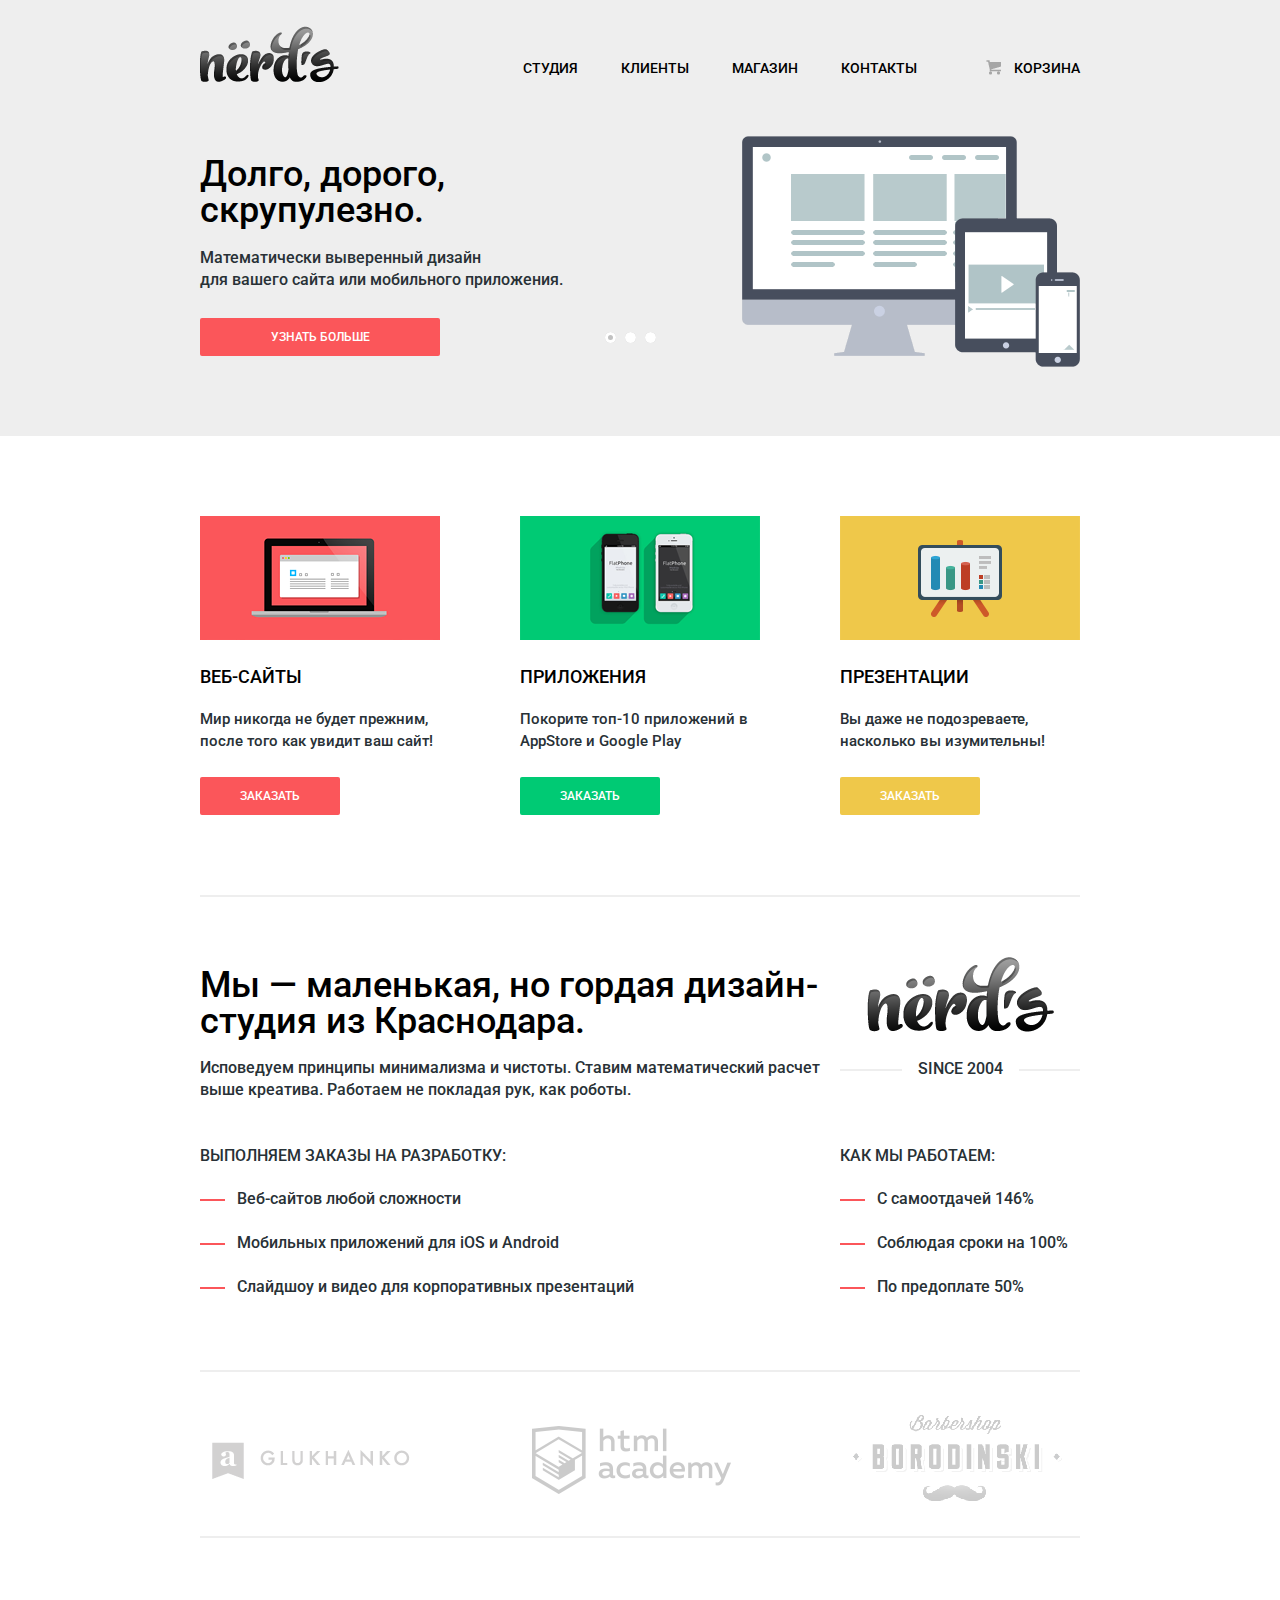
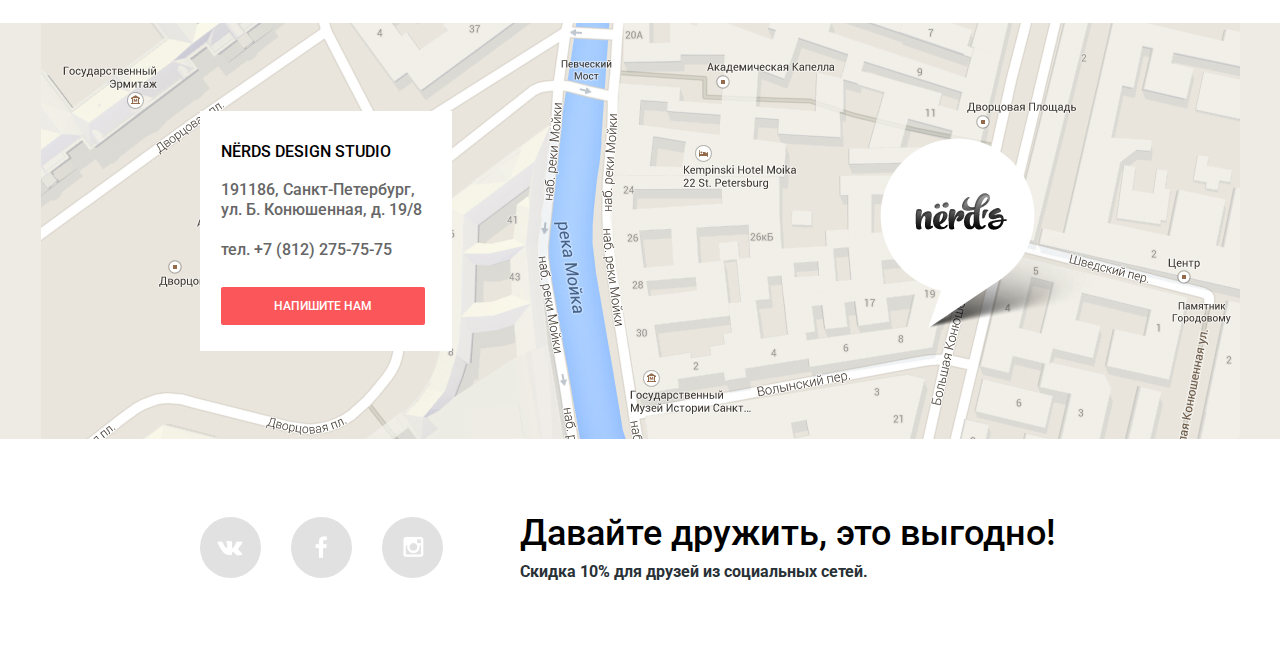
<file: index.html>
<!DOCTYPE html>
<html lang="ru">
  <head>
    <meta charset="utf-8">
    <title>HTML Academy: Нёрдс</title>
    <link href="https://fonts.googleapis.com/css?family=Roboto:400,500,700&subset=latin,cyrillic" rel="stylesheet" type="text/css">
    <link rel="stylesheet" href="css/normalize.css">
    <link rel="stylesheet" href="css/style.css">
  </head>
  <body>
    <header class="main-header">
      <div class="container">
        <div class="logo">
          <img src="img/logo/main-logo.png" alt="nerd's" width="139" height="56">
        </div>
        <div class="navigation-item basket">
          <a href="#">Корзина</a>
        </div>
        <nav class="main-navigation">
          <ul class="navigation">
            <li class="navigation-item navigation-item_active">
              <a>Студия</a>
            </li>
            <li class="navigation-item">
              <a href="#">Клиенты</a>
            </li>
            <li class="navigation-item">
              <a href="catalog.html">Магазин</a>
            </li>
            <li class="navigation-item">
              <a href="#">Контакты</a>
            </li>
          </ul>
        </nav>
        <div class="slider">
          <form>
            <input type="radio" id="slide1" name="slider-switch" value="1" class="for-slide1" checked>
            <input type="radio" id="slide2" name="slider-switch" value="2" class="for-slide2">
            <input type="radio" id="slide3" name="slider-switch" value="3" class="for-slide3">
            <ul class="slider-list">
              <li class="slider-item">
                <div class="short-information">
                  <h2>Долго, дорого,<br>
                    скрупулезно.</h2>
                  <p>
                    Математически выверенный дизайн<br>
                    для вашего сайта или мобильного приложения.
                  </p>
                  <a href="#" class="btn red-btn">Узнать больше</a>
                </div>
                <img src="img/other/devices.png" alt="Компьютер" width="338" height="231">
              </li>
              <li class="slider-item">
                <div class="short-information">
                  <h2>Любите ли вы математику, как любим ее мы?</h2>
                  <p>
                    Нашим дизайнерам мы удаляем нейроны, ответственные
                    за креатив, чтобы дать им возможность все просчитать
                  </p>
                  <a href="#" class="btn red-btn">Узнать больше</a>
                </div>
                <img src="img/other/calc.png" alt="Калькулятор" width="230" height="249">
              </li>
              <li class="slider-item">
                <div class="short-information">
                  <h2>Только наркотики,<br>
                    только хардкор!</h2>
                  <p>
                    Все дизайнерские решения в нашей компании принимаются
                    только под воздействием качественных галлюциногенов
                  </p>
                  <a href="#" class="btn red-btn">Узнать больше</a>
                </div>
                <img src="img/other/robot.png" alt="Робот" width="333" height="319">
              </li>
            </ul>
            <div class="slider-switch">
              <label for="slide1" class="slide1"></label>
              <label for="slide2" class="slide2"></label>
              <label for="slide3" class="slide3"></label>
            </div>
          </form>
        </div>
      </div>
    </header>
    <main>
      <div class="container">
        <ul class="all-services hr">
          <li class="service">
            <img src="img/other/web-site.png" alt="Веб-сайты" width="240" height="124">
            <h3>Веб-сайты</h3>
            <p>Мир никогда не будет прежним, после того как увидит ваш сайт!</p>
            <a href="#" class="btn red-btn">Заказать</a>
          </li>
          <li class="service">
            <img src="img/other/mobile-site.png" alt="Приложения" width="240" height="124">
            <h3>Приложения</h3>
            <p>Покорите топ-10 приложений в AppStore и Google Play</p>
            <a href="#" class="btn green-btn">Заказать</a>
          </li>
          <li class="service">
            <img src="img/other/presentation.png" alt="Презентации" width="240" height="124">
            <h3>Презентации</h3>
            <p>Вы даже не подозреваете, насколько вы изумительны!</p>
            <a href="#" class="btn yellow-btn">Заказать</a>
          </li>
        </ul>
        <div class="content-box hr">
          <div class="column">
            <div class="info info-left">
              <h2>Мы &mdash; маленькая, но гордая дизайн-студия из Краснодара.</h2>
              <p>
                Исповедуем принципы минимализма и чистоты. Ставим математический
                расчет выше креатива. Работаем не покладая рук, как роботы.
              </p>
            </div>
            <div class="info info-right">
              <img src="img/logo/main-logo-big.png" alt="nerd's" width="187" height="75">
              <div class="gray-line">
                <h4>Since 2004</h4>
              </div>
            </div>
          </div>
          <div class="column">
            <div class="info info-left">
              <h4>Выполняем заказы на разработку:</h4>
              <ul class="list-info">
                <li>Веб-сайтов любой сложности</li>
                <li>Мобильных приложений для iOS и Android</li>
                <li>Слайдшоу и видео для корпоративных презентаций</li>
              </ul>
            </div>
            <div class="info info-right">
              <h4>Как мы работаем:</h4>
              <ul class="list-info">
                <li>С самоотдачей 146%</li>
                <li>Соблюдая сроки на 100%</li>
                <li>По предоплате 50%</li>
              </ul>
            </div>
          </div>
        </div>
        <div class="all-logos hr">
          <div class="client-logo">
            <a href="#">
              <img src="img/logo/logo-glukhanko.png" alt="GLUKHANKO" width="198" height="37">
            </a>
          </div>
          <div class="client-logo">
            <a href="#">
              <img src="img/logo/logo-htmlacademy.png" alt="HTML Academy" width="199" height="68">
            </a>
          </div>
          <div class="client-logo">
            <a href="#">
              <img src="img/logo/logo-borodinski.png" alt="Borodinski" width="209" height="90">
            </a>
          </div>
        </div>
      </div>
      <div class="contacts">
        <div class="map">
          <div class="container">
            <div class="contacts-detail">
              <h4>NЁRDS DESIGN STUDIO</h4>
              <p>
                191186, Санкт-Петербург,<br>
                ул. Б. Конюшенная, д. 19/8
              </p>
              <p>тел. +7 (812) 275-75-75</p>
              <a href="#" class="btn red-btn">Напишите нам</a>
            </div>
          </div>
          <iframe src="https://www.google.com/maps/embed?pb=!1m16!1m12!1m3!1d1998.5989424124054!2d30.32089461618313!3d59.9387968690478!2m3!1f0!2f0!3f0!3m2!1i1024!2i768!4f13.1!2m1!1z0JHQvtC70YzRiNCw0Y8g0JrQvtC90Y7RiNC10L3QvdCw0Y8g0YPQu9C40YbQsCwg0LPQvtGA0L7QtCDQodCw0L3QutGCLdCf0LXRgtC10YDQsdGD0YDQsywg0KHQsNC90LrRgi3Qn9C10YLQtdGA0LHRg9GA0LMgMTkvOA!5e0!3m2!1sru!2sru!4v1456317498662" width="100%" height="416" frameborder="0" style="border:0" allowfullscreen></iframe>
        </div>
      </div>
    </main>
    <div class="transparent-background">
      <div class="popup">
        <form action="#">
          <div class="form-item">
            <label for="user-name" class="form-legend">Ваше имя:</label>
            <input type="text" name="user-name" id="user-name" placeholder="Представьтесь, пожалуйста" class="feed-back">
          </div>
          <div class="form-item">
            <label for="e-mail" class="form-legend">Ваш e-mail:</label>
            <input type="email" name="e-mail" id="e-mail" placeholder="Для отправки ответа" class="feed-back">
          </div>
          <div class="form-item-big">
            <label for="message" class="form-legend">Текст письма:</label>
            <textarea name="message" id="message" placeholder="В свободной форме" class="feed-back"></textarea>
          </div>
          <input type="submit" value="Отправить" class="btn red-btn">
        </form>
        <a href="#" class="cross">Закрыть</a>
      </div>
    </div>
    <footer class="main-footer">
      <div class="container clearfix">
        <div class="social">
          <a href="#" class="social-network vkontakte">ВКонтакте</a>
          <a href="#" class="social-network facebook">Фэйсбук</a>
          <a href="#" class="social-network instagram">Инстаграм</a>
        </div>
        <div class="friendship">
          <h2>Давайте дружить, это выгодно!</h2>
          <p>Скидка 10% для друзей из социальных сетей.</p>
        </div>
      </div>
    </footer>
    <script src="js/script.js"></script>
  </body>
</html>
</file>
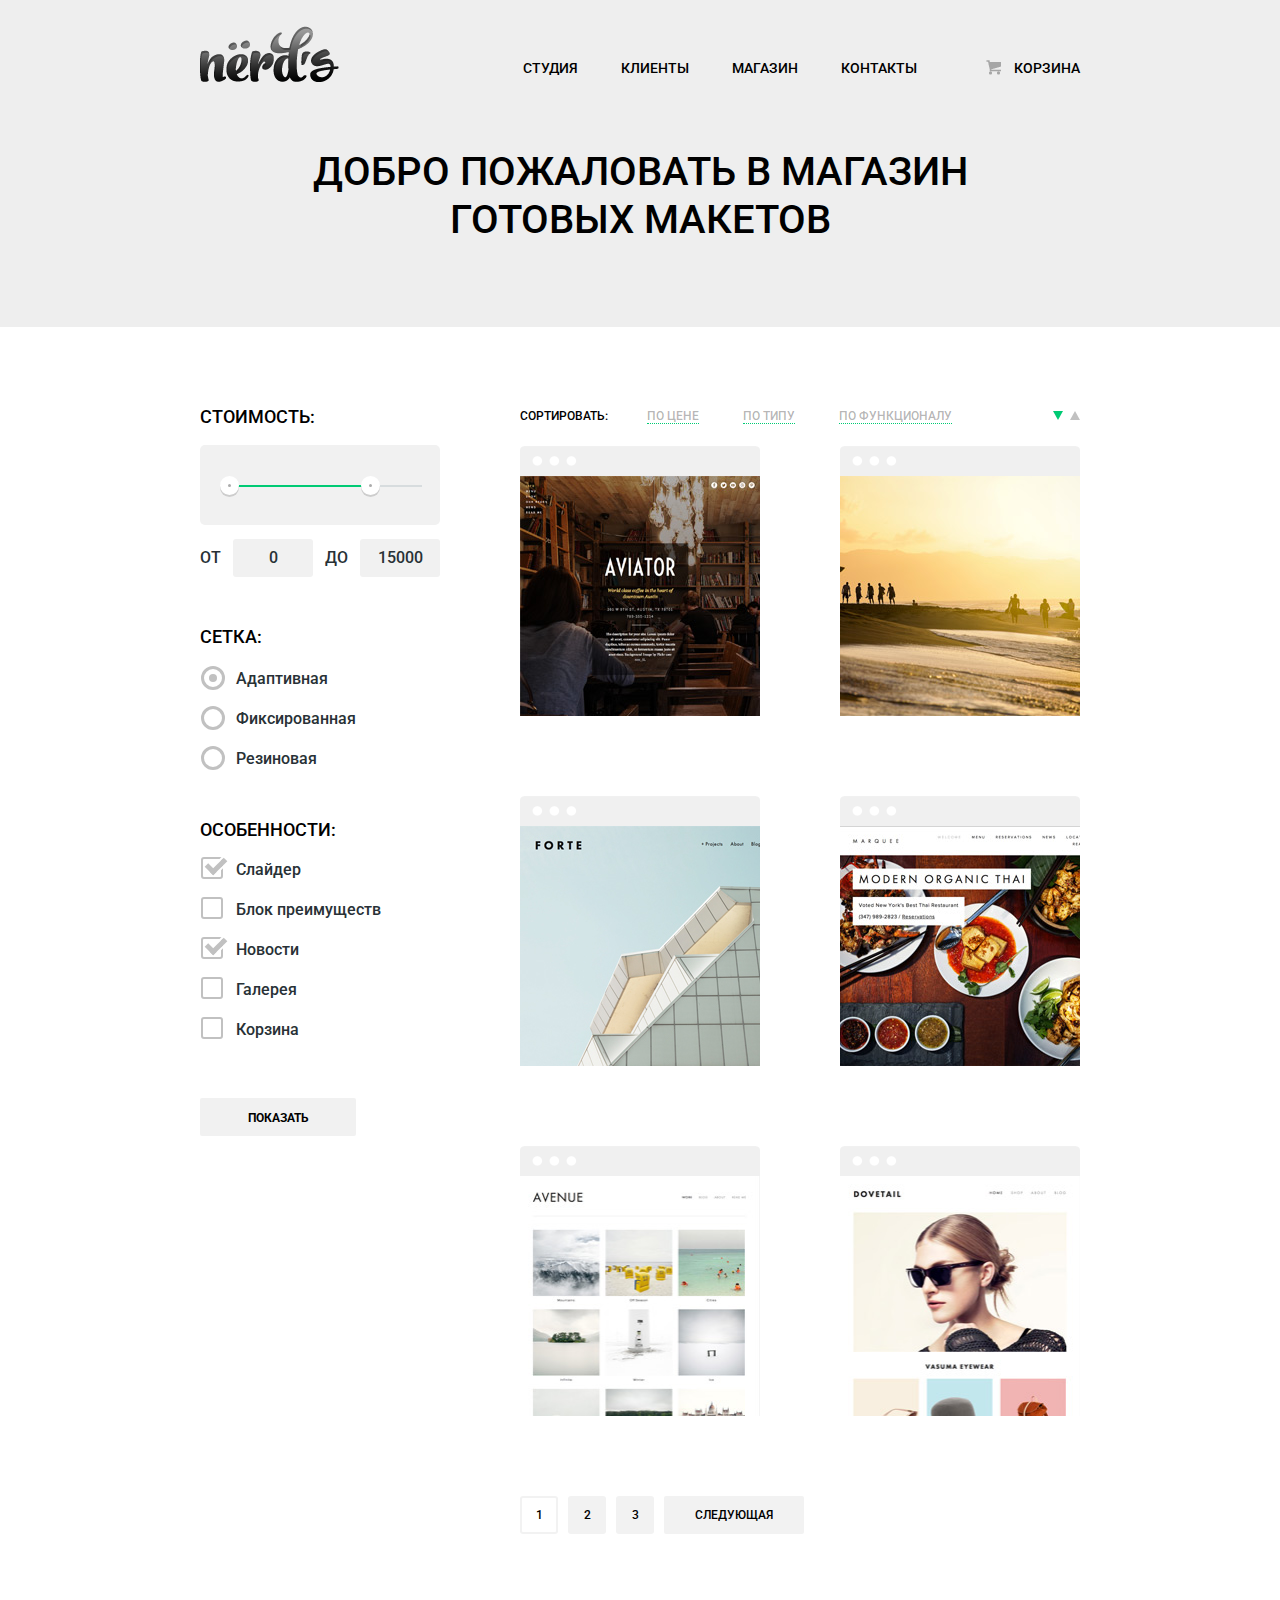
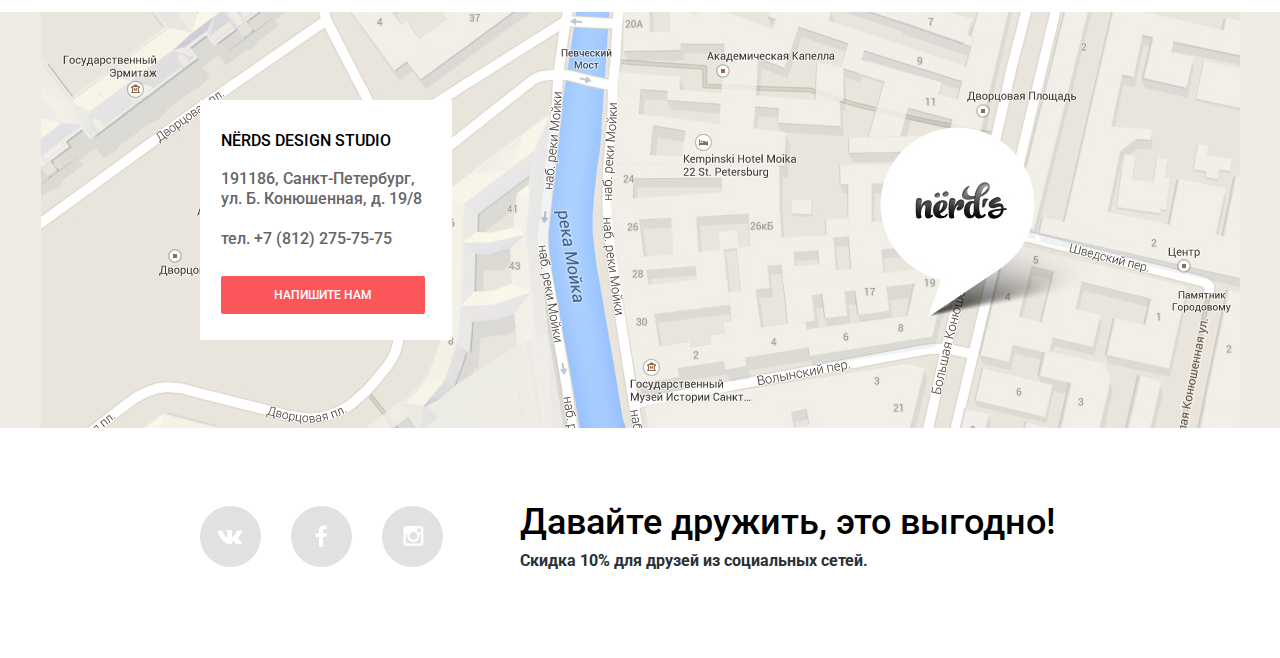
<file: catalog.html>
<!DOCTYPE html>
<html lang="ru">
  <head>
    <meta charset="utf-8">
    <title>HTML Academy: Нёрдс-каталог</title>
    <link href="https://fonts.googleapis.com/css?family=Roboto:400,500,700&subset=latin,cyrillic" rel="stylesheet" type="text/css">
    <link rel="stylesheet" href="css/normalize.css">
    <link rel="stylesheet" href="css/style.css">
  </head>
  <body>
    <header class="main-header">
      <div class="container">
        <a href="index.html" class="logo">
          <img src="img/logo/main-logo.png" alt="nerd's" width="139" height="56">
        </a>
        <div class="navigation-item basket">
          <a href="#">Корзина</a>
        </div>
        <nav class="main-navigation">
          <ul class="navigation">
            <li class="navigation-item">
              <a href="index.html">Студия</a>
            </li>
            <li class="navigation-item">
              <a href="#">Клиенты</a>
            </li>
            <li class="navigation-item navigation-item_active">
              <a>Магазин</a>
            </li>
            <li class="navigation-item">
              <a href="#">Контакты</a>
            </li>
          </ul>
        </nav>
        <div class="title">
          <h1>Добро пожаловать в магазин готовых макетов</h1>
        </div>
      </div>
    </header>
    <main>
      <div class="container clearfix">
        <div class="left-column">
          <form action="#">
            <div class="filter">
              <h3>Стоимость:</h3>
              <div class="price-border">
                <div class="price-line">
                  <div class="circle left"></div>
                  <div class="circle right"></div>
                </div>
              </div>
              <p>От<span>0</span>до<span>15000</span></p>
            </div>
            <div class="filter">
              <h3>Сетка:</h3>
              <ul class="filter-item">
                <li>
                  <input type="radio" name="grid" value="adaptive" id="adaptive" checked>
                  <label for="adaptive">Адаптивная</label>
                </li>
                <li>
                  <input type="radio" name="grid" value="fixed" id="fixed">
                  <label for="fixed">Фиксированная</label>
                </li>
                <li>
                  <input type="radio" name="grid" value="rubber" id="rubber">
                  <label for="rubber">Резиновая</label>
                </li>
              </ul>
            </div>
            <div class="filter">
              <h3>Особенности:</h3>
              <ul class="filter-item features">
                <li>
                  <input type="checkbox" id="slider" name="features" value="slider" checked>
                  <label for="slider">Слайдер</label>
                </li>
                <li>
                  <input type="checkbox" id="advantage" name="features" value="advantage">
                  <label for="advantage">Блок преимуществ</label>
                </li>
                <li>
                  <input type="checkbox" id="news" name="features" value="news" checked>
                  <label for="news">Новости</label>
                </li>
                <li>
                  <input type="checkbox" id="gallery" name="features" value="gallery">
                  <label for="gallery">Галерея</label>
                </li>
                <li>
                  <input type="checkbox" id="basket" name="features" value="basket">
                  <label for="basket">Корзина</label>
                </li>
              </ul>
            </div>
            <button type="submit" name="filter-btn" value="Показать" class="btn filter-btn">Показать</button>
          </form>
        </div>
        <div class="right-column">
          <div class="sort">
            <span>Сортировать:</span>
            <ul class="sort-list">
              <li class="sort-item">
                <a href="#">По цене</a>
              </li>
              <li class="sort-item">
                <a href="#">По типу</a>
              </li>
              <li class="sort-item">
                <a href="#">По функционалу</a>
              </li>
            </ul>
            <div class="arrow down active"></div>
            <a href="#" class="arrow up"></a>
          </div>
          <ul class="products">
            <li class="products-item">
              <img src="img/catalog/aviator.jpg" alt="AVIATOR" width="240" height="240">
              <div class="hover">
                <h3>AVIATOR</h3>
                <a href="#" class="product-name">Одностраничный макет с авторским дизайном</a>
                <a href="#" class="btn red-btn">8000 р.</a>
              </div>
            </li>
            <li class="products-item">
              <img src="img/catalog/sunset.jpg" alt="SUNSET" width="240" height="240">
              <div class="hover">
                <h3>Sunset</h3>
                <a href="#" class="product-name">Интернет-магазин с личным кабинетом</a>
                <a href="#" class="btn red-btn">10000 р.</a>
              </div>
            </li>
            <li class="products-item">
              <img src="img/catalog/forte.jpg" alt="FORTE" width="240" height="240">
              <div class="hover">
                <h3>FORTE</h3>
                <a href="#" class="product-name">Отличный макет для личного блога</a>
                <a href="#" class="btn red-btn">5000 р.</a>
              </div>
            </li>
            <li class="products-item">
              <img src="img/catalog/mot.jpg" alt="MOT" width="240" height="240">
              <div class="hover">
                <h3>Modern Organic THAI</h3>
                <a href="#" class="product-name">Сайт для ресторана быстрого питания</a>
                <a href="#" class="btn red-btn">12000 р.</a>
              </div>
            </li>
            <li class="products-item">
              <img src="img/catalog/avenue.jpg" alt="AVENUE" width="240" height="240">
              <div class="hover">
                <h3>AVENUE</h3>
                <a href="#" class="product-name">Макет для блога о путешествиях</a>
                <a href="#" class="btn red-btn">8000 р.</a>
              </div>
            </li>
            <li class="products-item">
              <img src="img/catalog/dovetail.jpg" alt="DOVETAIL" width="240" height="240">
              <div class="hover">
                <h3>DOVETAIL</h3>
                <a href="#" class="product-name">Интернет-магазин с галереей товаров</a>
                <a href="#" class="btn red-btn">14000 р.</a>
              </div>
            </li>
          </ul>
          <div class="pages">
            <div class="page active-page">1</div>
            <a href="#" class="page">2</a>
            <a href="#" class="page">3</a>
            <a href="#" class="btn">Следующая</a>
          </div>
        </div>
      </div>
      <div class="contacts inner-page">
        <div class="map">
          <div class="container">
            <div class="contacts-detail">
              <h4>NЁRDS DESIGN STUDIO</h4>
              <p>
                191186, Санкт-Петербург,<br>
                ул. Б. Конюшенная, д. 19/8
              </p>
              <p>тел. +7 (812) 275-75-75</p>
              <a href="#" class="btn red-btn">Напишите нам</a>
            </div>
          </div>
          <iframe src="https://www.google.com/maps/embed?pb=!1m16!1m12!1m3!1d1998.5989424124054!2d30.32089461618313!3d59.9387968690478!2m3!1f0!2f0!3f0!3m2!1i1024!2i768!4f13.1!2m1!1z0JHQvtC70YzRiNCw0Y8g0JrQvtC90Y7RiNC10L3QvdCw0Y8g0YPQu9C40YbQsCwg0LPQvtGA0L7QtCDQodCw0L3QutGCLdCf0LXRgtC10YDQsdGD0YDQsywg0KHQsNC90LrRgi3Qn9C10YLQtdGA0LHRg9GA0LMgMTkvOA!5e0!3m2!1sru!2sru!4v1456317498662" width="100%" height="416" frameborder="0" style="border:0" allowfullscreen></iframe>
        </div>
      </div>
    </main>
    <footer class="main-footer">
      <div class="container clearfix">
        <div class="social">
          <a href="#" class="social-network vkontakte">ВКонтакте</a>
          <a href="#" class="social-network facebook">Фэйсбук</a>
          <a href="#" class="social-network instagram">Инстаграм</a>
        </div>
        <div class="friendship">
          <h2>Давайте дружить, это выгодно!</h2>
          <p>Скидка 10% для друзей из социальных сетей.</p>
        </div>
      </div>
    </footer>
    <script src="js/script.js"></script>
  </body>
</html>
</file>
<file: css/style.css>
body {
  margin: 0;
  padding: 0;
  font-size: 16px;
  line-height: 22px;
  font-weight: 500;
  color: #283136;
  font-family: Roboto, Arial, sans-serif;
  background-color: #ffffff;
}

.clearfix::after {
  content: "";
  display: table;
  clear: both;
}

/*!!!!!!!!!!!!!!!!!!!!!sprite!!!!!!!!!!!!!!!!!!!!!!!!*/

.sprite {
    background-image: url("../img/icon/sprite.png");
    background-repeat: no-repeat;
    display: block;
}

.sprite-basket-hover {
    width: 15px;
    height: 15px;
    background-position: -10px -10px;
}

.sprite-icon-basket {
    width: 15px;
    height: 15px;
    background-position: -45px -10px;
}

.sprite-icon-facebook {
    width: 12px;
    height: 22px;
    background-position: -10px -45px;
}

.sprite-icon-instagramm {
    width: 21px;
    height: 21px;
    background-position: -42px -45px;
}

.sprite-icon-vk {
    width: 26px;
    height: 15px;
    background-position: -80px -10px;
}

/*!!!!!!!!!!!!!!!!!!!!header!!!!!!!!!!!!!!!!!!!!!!!!!*/

.main-header {
  padding-top: 26px;
  padding-bottom: 80px;
  background-color: #eeeeee;
}

.container {
  position: relative;
  width: 880px;
  margin: 0 auto;
  padding: 0 160px;
}

.logo {
  float: left;
  display: block;
  width: 140px;
  margin-right: 20px;
}

.basket {
  float: right;
  display: block;
  width: 100px;
  padding-top: 27px;
  text-align: right;
}

.basket a {
  position: relative;
  padding-left: 28px;
}

.basket a::before {
  content: "";
  position: absolute;
  top: 0px;
  left: 0px;
  display: block;
  width: 15px;
  height: 15px;
  background-image: url("../img/icon/sprite.png");
  background-repeat: no-repeat;
  background-position: -45px -10px;
  opacity: 0.3;
}

.basket a:hover::before {
  background-position: -10px -10px;
  opacity: 1;
}

.basket a:active::before {
  background-position: -45px -10px;
  opacity: 0.15;
}

.main-navigation {
  min-height: 100px;
  margin: 0 110px 10px 170px;
  padding-left: 153px;
}

.navigation {
  margin: 0;
  padding: 0;
  padding-top: 27px;
  list-style: none;
}

.navigation-item:not(.basket) {
  display: inline-block;
  vertical-align: top;
  margin-right: 39px;
}

.navigation-item a {
  font-size: 14px;
  line-height: 30px;
  font-weight: 500;
  color: #000000;
  text-decoration: none;
  text-transform: uppercase;
}

.navigation-item:not(.navigation-item_active) a:hover {
  color: #fb565a;
}

.navigation-item:not(.navigation-item_active) a:active {
  color: rgba(0, 0, 0, 0.4);
}

.title h1 {
  width: 680px;
  margin: 22px auto 3px;
  font-size: 40px;
  line-height: 48px;
  font-weight: 500;
  color: #000000;
  text-align: center;
  text-transform: uppercase;
}

/*!!!!!!!!!!!!!!!!!!!!!!slider!!!!!!!!!!!!!!!!!!!!!!*/

.slider input {
  display: none;
}

.slider-list {
  margin: 0;
  padding: 0;
  list-style: none;
}

.slider-item {
  position: relative;
  display: none;
}

.slider-list .short-information {
  width: 480px;
  padding-top: 20px;
}

.short-information h2 {
  margin-top: 0;
  margin-bottom: 19px;
  font-size: 36px;
  line-height: 36px;
  font-weight: 500;
  color: #000000;
}

.short-information p {
  margin-bottom: 27px;
  font-size: 16px;
  line-height: 22px;
  font-weight: 500;
  color: #283136;
}

.btn {
  display: block;
  box-sizing: border-box;
  height: 38px;
  font-size: 12px;
  line-height: 38px;
  color: #ffffff;
  border-radius: 2px;
  text-transform: uppercase;
  text-decoration: none;
  text-align: center;
}

.short-information .btn {
  width: 240px;
}

.slider-item:first-child img {
  position: absolute;
  top: 0;
  right: 0;
}

.slider-item:nth-child(2) img {
  position: absolute;
  top: 4px;
  right: 9px;
}

.slider-item:nth-child(3) img {
  position: absolute;
  top: -19px;
  right: 5px;
}

.slider-switch {
  position: absolute;
  bottom: 2px;
  left: 565px;
}

.slider-switch label {
  display: inline-block;
  vertical-align: top;
  margin-right: 5px;
  width: 11px;
  height: 11px;
  border-radius: 50%;
  background-color: #c1c1c1;
  box-shadow: inset 0 0 0 10px #ffffff;
}

.slider-switch label:hover {
  cursor: pointer;
}

.for-slide1:checked ~ .slider-switch .slide1,
.for-slide2:checked ~ .slider-switch .slide2,
.for-slide3:checked ~ .slider-switch .slide3 {
  box-shadow: inset 0 0 0 3px #ffffff;
}

.for-slide1:checked ~ .slider-list .slider-item:first-child,
.for-slide2:checked ~ .slider-list .slider-item:nth-child(2),
.for-slide3:checked ~ .slider-list .slider-item:nth-child(3) {
  display: block;
}

/*!!!!!!!!!!!!!!!!!!!!!!!1index!!!!!!!!!!!!!!!!!!!!!!!*/

.hr {
  margin: 0;
  padding: 0;
  font-size: 0;
  border-bottom: 2px solid #eeeeee;
}

.all-services {
  padding-bottom: 80px;
  list-style: none;
}

.service {
  display: inline-block;
  vertical-align: top;
  width: 240px;
  margin-right: 80px;
  padding-top: 80px;
  list-style: none;
}

.service:nth-child(3n) {
  margin-right: 0;
}

.service img {
  display: block;
}

.service h3 {
  margin-top: 22px;
  margin-bottom: 16px;
  font-size: 18px;
  line-height: 30px;
  font-weight: 500;
  color: #000000;
  text-transform: uppercase;
}

.service p {
  margin-bottom: 25px;
  font-size: 15px;
  line-height: 22px;
  font-weight: 500;
  color: #283136;
}

.service .btn {
  width: 140px;
}

.red-btn {
  background-color: #fb565a;
}

.red-btn:hover {
  background-color: #d6494d;
}

.red-btn:active {
  background-color: #b63538;
  box-shadow: inset 0 3px 0 0 rgba(0, 0, 0, 0.15);
}

.green-btn {
  background-color: #00ca74;
}

.green-btn:hover {
  background-color: #01a25e;
}

.green-btn:active {
  background-color: #009053;
  box-shadow: inset 0 3px 0 0 rgba(0, 0, 0, 0.15);
}

.yellow-btn {
  background-color: #efc84a;
}

.yellow-btn:hover {
  background-color: #d6ae2c;
}

.yellow-btn:active {
  background-color: #c09b24;
  box-shadow: inset 0 3px 0 0 rgba(0, 0, 0, 0.15);
}

.content-box {
    padding-top: 60px;
    padding-bottom: 50px;
}

.column {
  font-size: 0;
}

.column:first-child .info-right {
  text-align: center;
}

.column .info {
  display: inline-block;
  vertical-align: top;
  font-size: 16px;
  line-height: 22px;
  font-weight: 500;
  color: #283136;
}

.info h2 {
  margin-top: 10px;
  margin-bottom: 18px;
  font-size: 36px;
  line-height: 36px;
  font-weight: 500;
  color: #000000;
}

.info h4 {
  position: relative;
  margin-top: 28px;
  font-size: 16px;
  line-height: 22px;
  font-weight: 500;
  color: #283136;
  text-transform: uppercase;
}

.gray-line {
  position: relative;
}

.gray-line h4 {
  width: 117px;
  margin: 20px auto;
  background-color: #ffffff;
}

.gray-line::before {
  content: "";
  position: absolute;
  top: 50%;
  left: 0;
  display: block;
  width: 240px;
  height: 2px;
  background-color: #eeeeee;
}

.info-left {
  width: 620px;
  margin-right: 20px;
}

.info-right {
  width: 240px;
}

.list-info {
  margin: 0;
  padding-left: 37px;
  list-style: none;
}

.list-info li {
  position: relative;
  margin-bottom: 22px;
}

.list-info li::before {
  content: "";
  position: absolute;
  top: 11px;
  left: -37px;
  display: block;
  width: 25px;
  height: 2px;
  background-color: #fb565a;
}

.all-logos {
    padding-top: 43px;
    padding-bottom: 20px;
}

.client-logo {
  display: inline-block;
  vertical-align: middle;
  margin-left: 12px;
  margin-right: 110px;
}

.client-logo:nth-child(3n) {
  margin-right: 0;
}

.client-logo a {
  opacity: 0.2;
}

.client-logo a:hover,
.client-logo a:active {
  opacity: 1;
}

.contacts {
  position: relative;
  padding-top: 85px;
}

.contacts.inner-page {
  padding-top: 78px;
}

.map {
  height: 416px;
  background: #edebe4 url("../img/map/static-map.jpg") no-repeat center;
}

.contacts-detail {
  position: absolute;
  top: 88px;
  left: 160px;
  width: 210px;
  padding: 21px;
  background-color: #ffffff;
}

.contacts-detail h4 {
  margin-top: 5px;
  margin-bottom: 0;
  font-size: 16px;
  line-height: 30px;
  font-weight: 500;
  color: #000000;
}

.contacts-detail p {
  margin-top: 13px;
  margin-bottom: 20px;
  font-size: 16px;
  line-height: 20px;
  font-weight: 500;
  color: #666666;
}

.contacts-detail .btn {
  width: 204px;
  margin-top: 27px;
  margin-bottom: 5px;
}

/*!!!!!!!!!!!!!!!!!!!!!!!!!!!!catalog.html!!!!!!!!!!!!!!!!!!!!!!!!!!*/

.left-column {
  float: left;
  width: 300px;
  margin-right: 20px;
  padding-top: 30px;
}

.left-column h3 {
  margin-top: 45px;
  margin-bottom: 13px;
  font-size: 18px;
  line-height: 30px;
  font-weight: 500;
  color: #000000;
  text-transform: uppercase;
}

.price-border {
  position: relative;
  width: 240px;
  height: 80px;
  background-color: #f1f1f1;
  border-radius: 5px;
}

.price-border::before {
  content: "";
  position: absolute;
  top: 40px;
  left: 30px;
  display: block;
  width: 192px;
  height: 2px;
  background-color: #d7dcde;
}

.price-line {
  position: absolute;
  top: 40px;
  left: 30px;
  width: 140px;
  height: 2px;
  background-color: #00ca74;
}

.price-line .circle {
  position: absolute;
  top: -9px;
  width: 3px;
  height: 3px;
  border-radius: 50%;
  background-color: #ababab;
  border: 8px solid white;
  box-shadow: 0 2px 0 0 rgba(0, 1, 1, 0.15);
}

.price-line .circle:hover {
  cursor: pointer;
}

.price-line .left {
  left: -10px;
}

.price-line .right {
  right: -10px;
}

.filter p {
  margin-top: 14px;
  font-size: 16px;
  line-height: 38px;
  font-weight: 500;
  color: #283136;
  text-transform: uppercase;
}

.filter span {
  display: inline-block;
  vertical-align: baseline;
  min-width: 80px;
  height: 38px;
  margin: 0 12px;
  background-color: #f1f1f1;
  border-radius: 3px;
  text-align: center;
}

.filter-item {
  padding-left: 36px;
  list-style: none;
}

.filter-item li {
  margin-bottom: 18px;
}

.filter-item input {
  display: none;
}

input[type=radio] + label,
input[type=checkbox] + label {
  position: relative;
}

input[type=radio] + label::before,
input[type=checkbox] + label::before {
  content: "";
  position: absolute;
  top: -3px;
  left: -35px;
  display: block;
  width: 18px;
  height: 18px;
}

input[type=radio] + label::before {
  border-radius: 50%;
  border: 3px solid #c1c1c1;
}

input[type=checkbox] + label::before {
  border-radius: 3px;
  border: 2px solid #c1c1c1;
}

input[type=radio] + label::after,
input[type=checkbox] + label::after {
  content: "";
  position: absolute;
  display: block;
}

input[type=radio]:checked + label::after {
  top: 5px;
  left: -27px;
  width: 8px;
  height: 8px;
  border-radius: 50%;
  background: #c1c1c1;
}

input[type=checkbox]:checked + label::after {
  top: -2px;
  left: -30px;
  width: 15px;
  height: 7px;
  transform: rotate(-45deg);
  border-left: 5px solid #c1c1c1;
  border-bottom: 5px solid #c1c1c1;
  box-shadow: inset 0 -2px 0 0 #ffffff,
              0 2px 0 0 #ffffff;
}

input[type=radio] + label:hover,
input[type=checkbox] + label:hover {
  color: #000000;
}

input[type=radio] + label:hover::before,
input[type=checkbox] + label:hover::before,
input[type=checkbox] + label:hover::after {
  border-color: #b5b5b5;
}

input[type=radio] + label:hover::after {
  background-color: #b5b5b5;
}

input[type=radio]:disabled + label,
input[type=checkbox]:disabled + label {
  color: rgba(40, 49, 54, 0.4);
}

input[type=radio]:disabled + label::before,
input[type=checkbox]:disabled + label::before,
input[type=checkbox]:disabled + label::after {
  border-color: #e9e9e9;
}

input[type=radio]:disabled + label::after {
  background-color: #e9e9e9;
}

.features {
  margin-top: 14px;
}

.filter-btn {
  width: 156px;
  margin-top: 57px;
  font-weight: bold;
  color: #000000;
  background-color: #f1f1f1;
  border: none;
  outline: none;
}

.filter-btn:hover {
  background-color: #e5e5e5;
}

.filter-btn:active {
  background-color: #d5d5d5;
  box-shadow: inset 0 3px 0 0 rgba(0, 0, 0, 0.15);
}

.right-column {
  float: right;
  width: 560px;
  padding-top: 77px;
}

.sort {
  position: relative;
}

.sort-list {
  display: inline;
  padding-left: 35px;
}

.sort span,
.sort a {
  font-size: 12px;
  line-height: 18px;
  font-weight: 500;
  color: #000000;
  text-transform: uppercase;
}

.sort-item {
  display: inline;
  margin-right: 40px;
  list-style: none;
}

.sort-item a {
  color: rgba(0, 0, 0, 0.3);
  text-decoration: none;
  border-bottom: 1px dotted #00ca74;
}

.sort-item a:hover {
  color: #000000;
  border-bottom: 1px solid #00ca74;
}

.sort-item a:active {
  color: #000000;
  border: none;
}

.arrow {
  position: absolute;
  display: block;
  width: 0;
  height: 0;
  border-left: 5px solid transparent;
  border-right: 5px solid transparent;
}

.up:hover {
  border-bottom: 9px solid #b5b5b5;
}

.up:active {
  border-bottom: 9px solid #000000;
}

.down {
  top: 7px;
  right: 17px;
}

.down.active {
  border-top: 9px solid #00ca74;
}

.up {
  top: 7px;
  right: 0px;
  border-bottom: 9px solid #c1c1c1;
}

.products {
  padding: 0;
  padding-top: 50px;
  list-style: none;
  font-size: 0;
}

.products-item {
  position: relative;
  display: inline-block;
  vertical-align: top;
  width: 240px;
  margin-bottom: 110px;
  text-align: center;
}

.products-item:nth-child(2n+1) {
  margin-right: 80px;
}

.products-item::before {
  content: "";
  position: absolute;
  top: -30px;
  left: 0;
  display: block;
  width: 240px;
  height: 30px;
  background-image: url("../img/catalog/image-top.png");
  opacity: 0.1;
}

.products-item:hover::before {
  opacity: 1;
}

.products-item img {
  display: block;
}

.products-item .hover {
  position: absolute;
  top: 20px;
  left: 20px;
  display: none;
  width: 160px;
  padding: 30px 20px;
  background-color: #ffffff;
  text-align: center;
}

.hover h3 {
  margin-top: 2px;
  margin-bottom: 14px;
  font-size: 18px;
  line-height: 22px;
  font-weight: 500;
  color: #000000;
  text-transform: uppercase;
}

.hover .product-name {
  display: block;
  margin-bottom: 28px;
  font-size: 14px;
  line-height: 18px;
  font-weight: 500;
  color: #283136;
  text-decoration: none;
}

.hover .btn {
  width: 140px;
  margin: 0 auto;
  font-size: 18px;
}

.products-item:hover .hover {
  display: block;
}

.pages {
  margin-top: -30px;
}

.pages .page {
  display: inline-block;
  vertical-align: top;
  width: 38px;
  height: 38px;
  margin-right: 6px;
  background-color: #f2f2f2;
  border-radius: 3px;
  text-align: center;
  font-size: 12px;
  line-height: 38px;
  font-weight: 500;
  color: #000000;
  text-decoration: none;
}

.pages .page:hover:not(.active-page),
.pages .btn:hover {
  background-color: #e5e5e5;
}

.pages .page:active:not(.active-page),
.pages .btn:active {
  background-color: #d5d5d5;
  box-shadow: inset 0 3px 0 0 rgba(0, 0, 0, 0.15);
}

.pages .active-page {
  box-shadow: inset 0 0 0 2px #f2f2f2;
  background-color: #ffffff;
}

.pages .btn {
  display: inline-block;
  vertical-align: top;
  width: 140px;
  background-color: #f2f2f2;
  color: #000000;
}

/*!!!!!!!!!!!!!!!!!!!!!footer!!!!!!!!!!!!!!!!!!!!!!!!!!*/

.main-footer {
  padding-top: 76px;
  padding-bottom: 70px;
}

.social {
  float: left;
  width: 300px;
  margin-top: 2px;
  margin-right: 20px;
}

.social-network {
  position: relative;
  display: inline-block;
  vertical-align: top;
  width: 61px;
  height: 61px;
  margin-right: 26px;
  font-size: 0;
  border-radius: 50%;
  background-color: #e1e1e1;
}

.social-network::before {
  content: "";
  position: absolute;
  display: block;
  background-image: url("../img/icon/sprite.png");
  background-repeat: no-repeat;
}

.vkontakte::before {
  top: 24px;
  left: 17px;
  width: 26px;
  height: 15px;
  background-position: -80px -10px;
}

.facebook::before {
  top: 19px;
  left: 24px;
  width: 12px;
  height: 22px;
  background-position: -10px -45px;
}

.instagram::before {
  top: 19px;
  left: 21px;
  width: 21px;
  height: 21px;
  background-position: -42px -45px;
}

.social-network:hover {
  background-color: #fb565a;
}

.social-network:active {
  background-color: #d6494d;
  box-shadow: inset 0 3px 0 0 rgba(0, 0, 0, 0.15);
}

.friendship {
  float: right;
  width: 560px;
}

.friendship h2 {
  margin: 0;
  font-size: 36px;
  line-height: 36px;
  font-weight: 500;
  color: #000000;
}

.friendship p {
  margin-top: 10px;
  font-size: 16px;
  line-height: 22px;
  font-weight: bold;
  color: #283136;
}

/*!!!!!!!!!!!!!!!modal-window!!!!!!!!!!!!!!!*/
.transparent-background {
  position: fixed;
  top: 0;
  left: 0;
  z-index: 3;
  display: none;
  width: 100%;
  height: 100%;
}

.transparent-background-show {
  display: block;
}

.popup {
  position: absolute;
  top: 30%;
  left: 50%;
  width: 460px;
  margin-left: -325px;
  padding: 32px 90px 49px 80px;
  font-size: 0;
  background-color: #ffffff;
  box-shadow: 0 20px 40px 0 rgba(0, 1, 1, 0.75);
}

.form-item {
  display: inline-block;
  width: 220px;
  font-family: Roboto, Arial, sans-serif;
  font-size: 16px;
  line-height: 18px;
  font-weight: 500;
  color: #000000;
}

.form-item:first-child {
  margin-right: 20px;
}

.form-item-big {
  font-size: 16px;
  line-height: 18px;
  font-weight: 500;
  color: #000000;
}

.form-item label,
.form-item-big label {
  display: block;
  margin-top: 23px;
  margin-bottom: 7px;
}

.form-item input,
.form-item-big textarea {
  width: 100%;
  box-sizing: border-box;
  padding: 10px 14px;
  font-size: 12px;
  line-height: 18px;
  font-weight: 500;
  text-transform: uppercase;
  border: 2px solid #d7dcde;
  border-radius: 3px;
}

input::-webkit-input-placeholder,
textarea::-webkit-input-placeholder {
  color: #000000;
}

input::-moz-placeholder,
input::-moz-placeholder {
  color: #000000;
}

.form-item input {
  height: 38px;
  line-height: 34px;
}

.form-item-big textarea {
  height: 114px;
  resize: none;
}

.form-item input:hover,
.form-item-big textarea:hover {
  border: 2px solid #a2a9ac;
}

.form-item input:focus,
.form-item-big textarea:focus {
  border: 2px solid #56bffb;
  outline: none;
}

.popup .btn {
  width: 100%;
  margin-top: 45px;
  border: none;
}

.popup .btn:active {
  outline: none;
}

.popup .cross {
  position: absolute;
  top: 6px;
  right: 6px;
  display: block;
  width: 41px;
  height: 41px;
  background-color: #fb565a;
  border-radius: 50%;
}

.popup .cross::before,
.popup .cross::after {
  content: "";
  position: absolute;
  top: 18px;
  left: 8px;
  display: block;
  width: 25px;
  height: 5px;
  background-color: #ffffff;
}

.popup .cross::before {
  transform: rotate(45deg);
}

.popup .cross::after {
  transform: rotate(-45deg);
}
</file>
